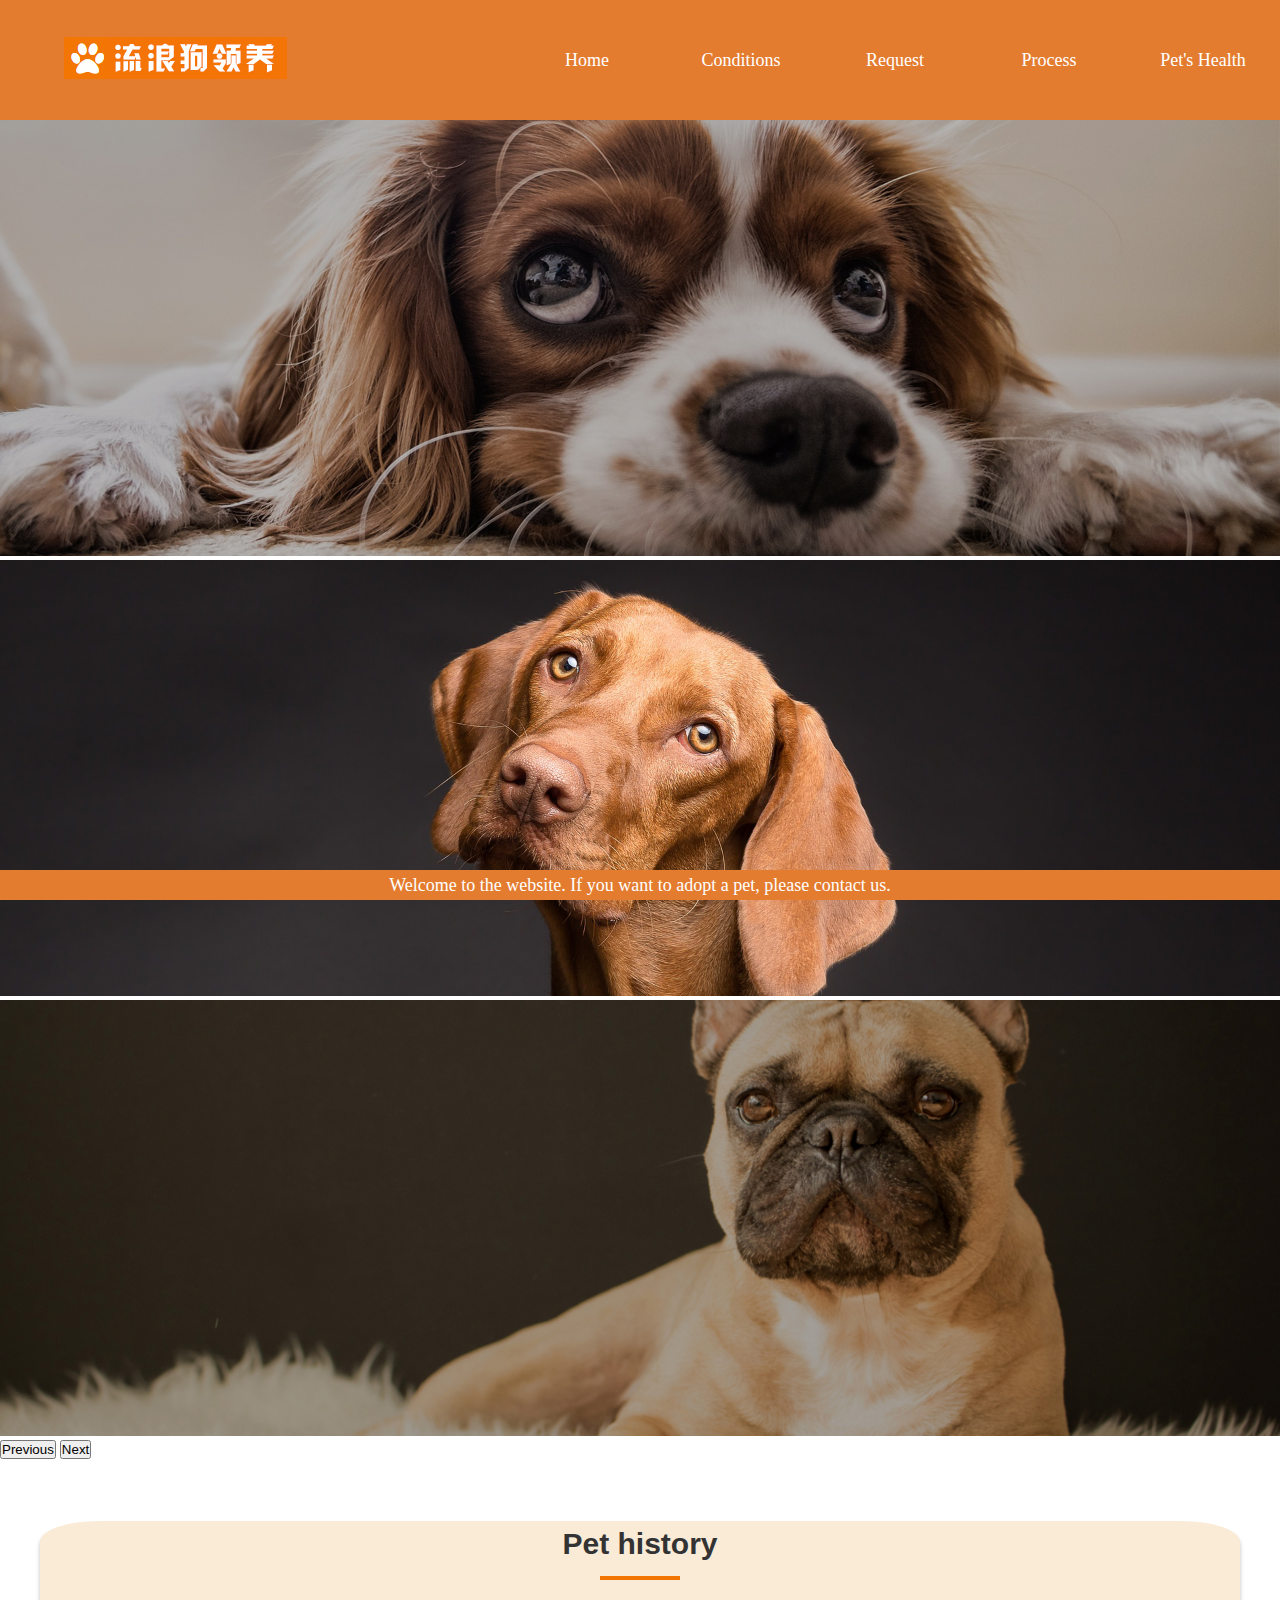
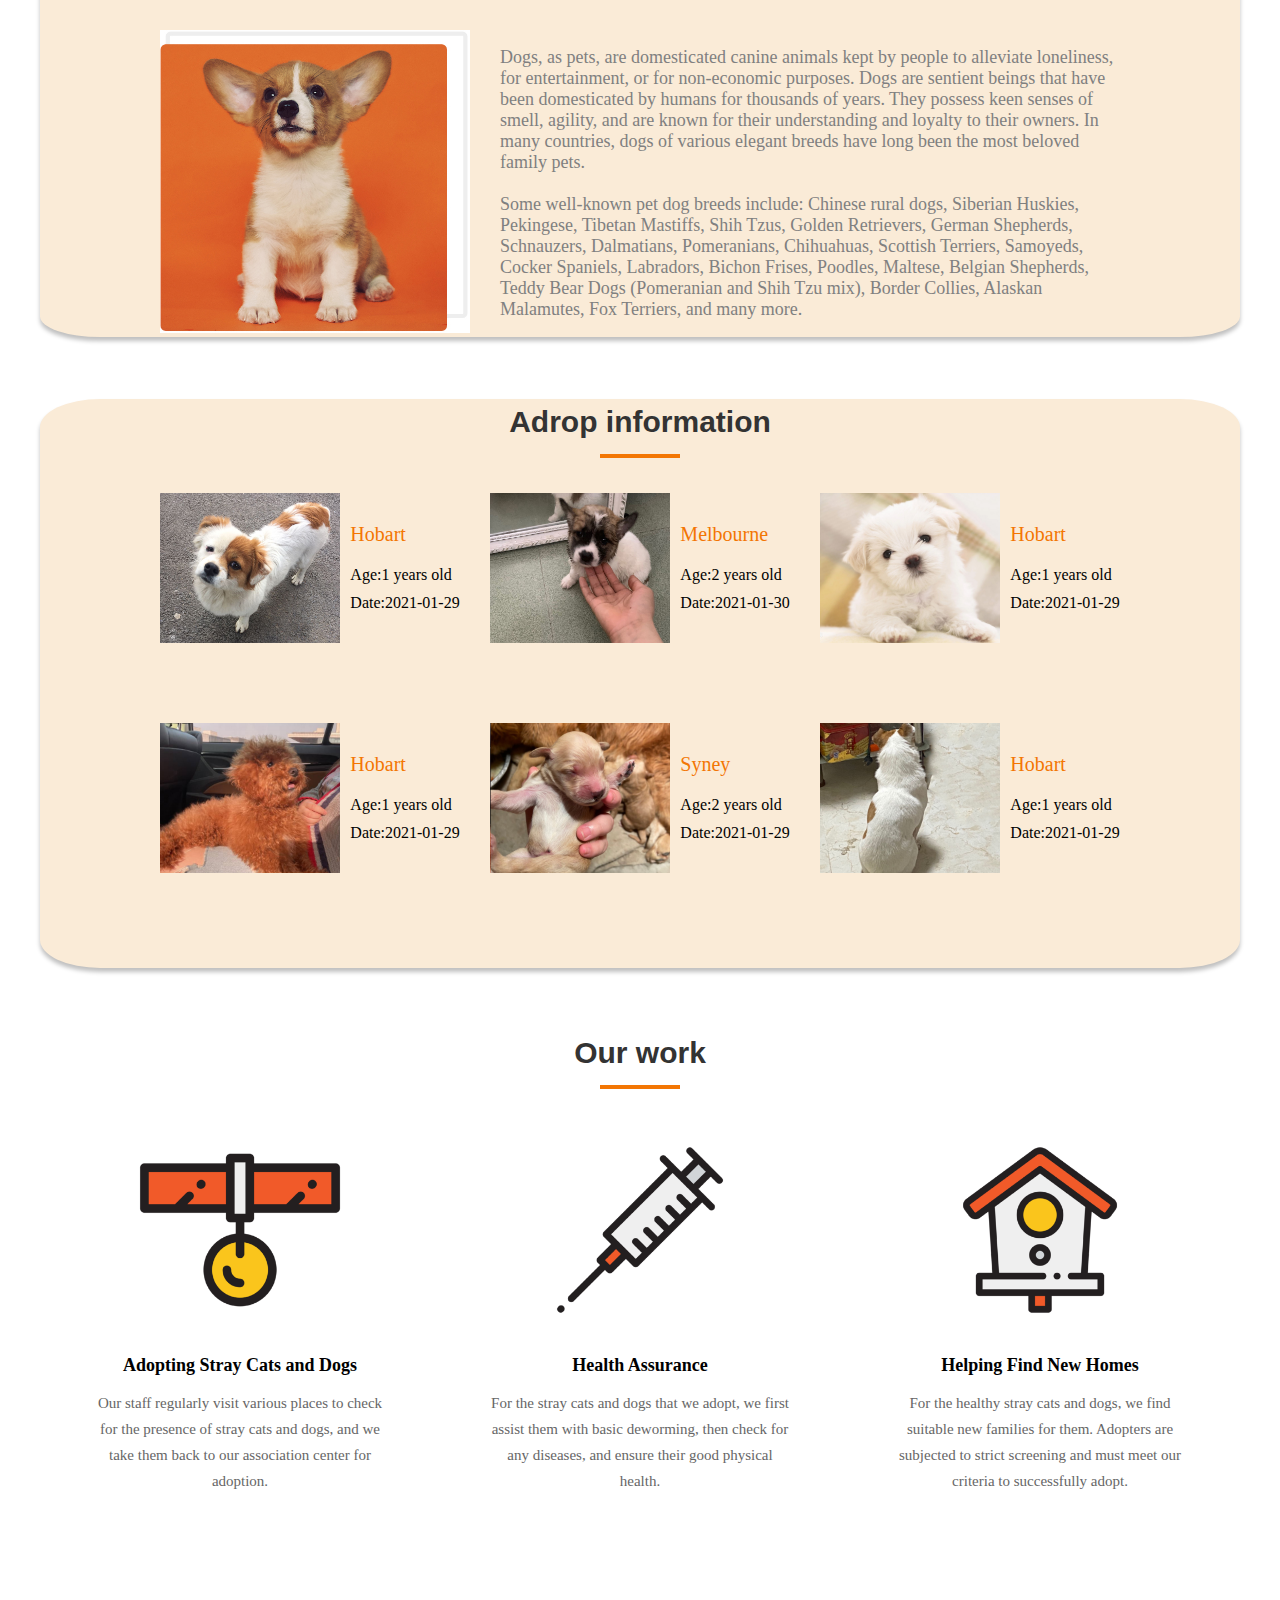
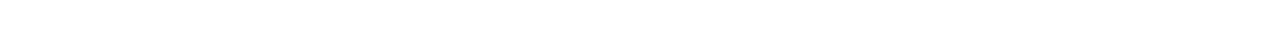
<file: html/index.html>
<!DOCTYPE html>
<html lang="en">
  <head>
    <meta charset="UTF-8" />
    <meta name="viewport" content="width=device-width, initial-scale=1.0" />
    <meta
      name="description"
      content="Pet adrop is a platform for pet lovers to find and adopt pets from around the world."
    />
    <meta name="Keywords" content="Pet adrop" />
    <link
      href="https://cdn.jsdelivr.net/npm/bootstrap@5.3.2/dist/css/bootstrap.min.css"
      rel="stylesheet"
      integrity="sha384-T3c6CoIi6uLrA9TneNEoa7RxnatzjcDSCmG1MXxSR1GAsXEV/Dwwykc2MPK8M2HN"
      crossorigin="anonymous"
    />
    <link
      rel="shortcut icon"
      href="../images/Logo_icon.svg"
      type="image/x-icon"
    />
    <title>Pet adrop in Hobart</title>
    <!-- import css -->
    <link rel="stylesheet" href="../css/base.css" />
    <link rel="stylesheet" href="../css/common.css" />
    <link rel="stylesheet" href="../css/index.css" />
  </head>
  <body>
    <!-- navigation -->
    <div class="nav">
      <div class="logo">
        <a href=""><img src="../images/logo.jpg" alt="" /></a>
      </div>
      <div class="nav-bar">
        <ul>
          <li><a href="../html/index.html">Home</a></li>
          <li><a href="../html/adop-condition.html">Conditions</a></li>
          <li><a href="../html/request.html">Request</a></li>
          <li><a href="../html/process.html">Process</a></li>
          <li><a href="../html/healthy.html">Pet's Health</a></li>
        </ul>
      </div>
    </div>

    <!-- carousel -->
    <div class="carousel">
      <div id="carouselExample" class="carousel slide">
        <div class="carousel-inner">
          <div class="carousel-item active">
            <img src="../images/banner1.jpg" class="d-block w-100" alt="..." />
          </div>
          <div class="carousel-item">
            <img src="../images/banner.png" class="d-block w-100" alt="..." />
          </div>
          <div class="carousel-item">
            <img src="../images/banner.jpg" class="d-block w-100" alt="..." />
          </div>
        </div>
        <button
          class="carousel-control-prev"
          type="button"
          data-bs-target="#carouselExample"
          data-bs-slide="prev"
        >
          <span class="carousel-control-prev-icon" aria-hidden="true"></span>
          <span class="visually-hidden">Previous</span>
        </button>
        <button
          class="carousel-control-next"
          type="button"
          data-bs-target="#carouselExample"
          data-bs-slide="next"
        >
          <span class="carousel-control-next-icon" aria-hidden="true"></span>
          <span class="visually-hidden">Next</span>
        </button>
      </div>
    </div>

    <div class="content">
      <h2 class="sub-title">Pet history</h2>
      <span class="underline"></span>
      <div class="pet-info">
        <div class="left"><img src="../images/pic_03.jpg" alt="" /></div>
        <div class="right">
          <p class="written">
            Dogs, as pets, are domesticated canine animals kept by people to
            alleviate loneliness, for entertainment, or for non-economic
            purposes. Dogs are sentient beings that have been domesticated by
            humans for thousands of years. They possess keen senses of smell,
            agility, and are known for their understanding and loyalty to their
            owners. In many countries, dogs of various elegant breeds have long
            been the most beloved family pets.
            <br />
            <br />
            Some well-known pet dog breeds include: Chinese rural dogs, Siberian
            Huskies, Pekingese, Tibetan Mastiffs, Shih Tzus, Golden Retrievers,
            German Shepherds, Schnauzers, Dalmatians, Pomeranians, Chihuahuas,
            Scottish Terriers, Samoyeds, Cocker Spaniels, Labradors, Bichon
            Frises, Poodles, Maltese, Belgian Shepherds, Teddy Bear Dogs
            (Pomeranian and Shih Tzu mix), Border Collies, Alaskan Malamutes,
            Fox Terriers, and many more.
          </p>
        </div>
      </div>
    </div>

    <div class="adrop-box">
      <h3 class="sub-title">Adrop information</h3>
      <span class="underline"></span>
      <div class="adrop-info">
        <ul class="adrop-list">
          <li>
            <a href="" class="left"><img src="../images/1.jpg" alt="" /></a>
            <div class="right">
              <h3>Hobart</h3>
              <p>Age:1 years old</p>
              <p>Date:2021-01-29</p>
            </div>
          </li>
          <li>
            <a href="" class="left"><img src="../images/2.jpg" alt="" /></a>
            <div class="right">
              <h3>Melbourne</h3>
              <p>Age:2 years old</p>
              <p>Date:2021-01-30</p>
            </div>
          </li>
          <li>
            <a href="" class="left"><img src="../images/3.jpg" alt="" /></a>
            <div class="right">
              <h3>Hobart</h3>
              <p>Age:1 years old</p>
              <p>Date:2021-01-29</p>
            </div>
          </li>
          <li>
            <a href="" class="left"><img src="../images/4.jpg" alt="" /></a>
            <div class="right">
              <h3>Hobart</h3>
              <p>Age:1 years old</p>
              <p>Date:2021-01-29</p>
            </div>
          </li>
          <li>
            <a href="" class="left"><img src="../images/5.jpg" alt="" /></a>
            <div class="right">
              <h3>Syney</h3>
              <p>Age:2 years old</p>
              <p>Date:2021-01-29</p>
            </div>
          </li>
          <li>
            <a href="" class="left"><img src="../images/6.jpg" alt="" /></a>
            <div class="right">
              <h3>Hobart</h3>
              <p>Age:1 years old</p>
              <p>Date:2021-01-29</p>
            </div>
          </li>
        </ul>
      </div>
    </div>

    <!-- style="background-color: white; box-shadow: none;" -->
    <div class="content" style="background-color: white; box-shadow: none">
      <h3 class="sub-title">Our work</h3>
      <span class="underline"></span>
      <ul class="duty">
        <li>
          <span><img src="../images/g.png" alt="" /></span>
          <h5>Adopting Stray Cats and Dogs</h5>
          <p>
            Our staff regularly visit various places to check for the presence
            of stray cats and dogs, and we take them back to our association
            center for adoption.
          </p>
        </li>
        <li>
          <span><img src="../images/g1.png" alt="" /></span>
          <h5>Health Assurance</h5>
          <p>
            For the stray cats and dogs that we adopt, we first assist them with
            basic deworming, then check for any diseases, and ensure their good
            physical health.
          </p>
        </li>
        <li>
          <span><img src="../images/g2.png" alt="" /></span>
          <h5>Helping Find New Homes</h5>
          <p>
            For the healthy stray cats and dogs, we find suitable new families
            for them. Adopters are subjected to strict screening and must meet
            our criteria to successfully adopt.
          </p>
        </li>
      </ul>
    </div>

    <!-- contact us -->
    <div class="contact">
      <p class="written">
        Welcome to the website. If you want to adopt a pet, please contact us.
      </p>
    </div>

    <script
      src="https://cdn.jsdelivr.net/npm/bootstrap@5.3.2/dist/js/bootstrap.bundle.min.js"
      integrity="sha384-C6RzsynM9kWDrMNeT87bh95OGNyZPhcTNXj1NW7RuBCsyN/o0jlpcV8Qyq46cDfL"
      crossorigin="anonymous"
    ></script>
  </body>
</html>
</file>
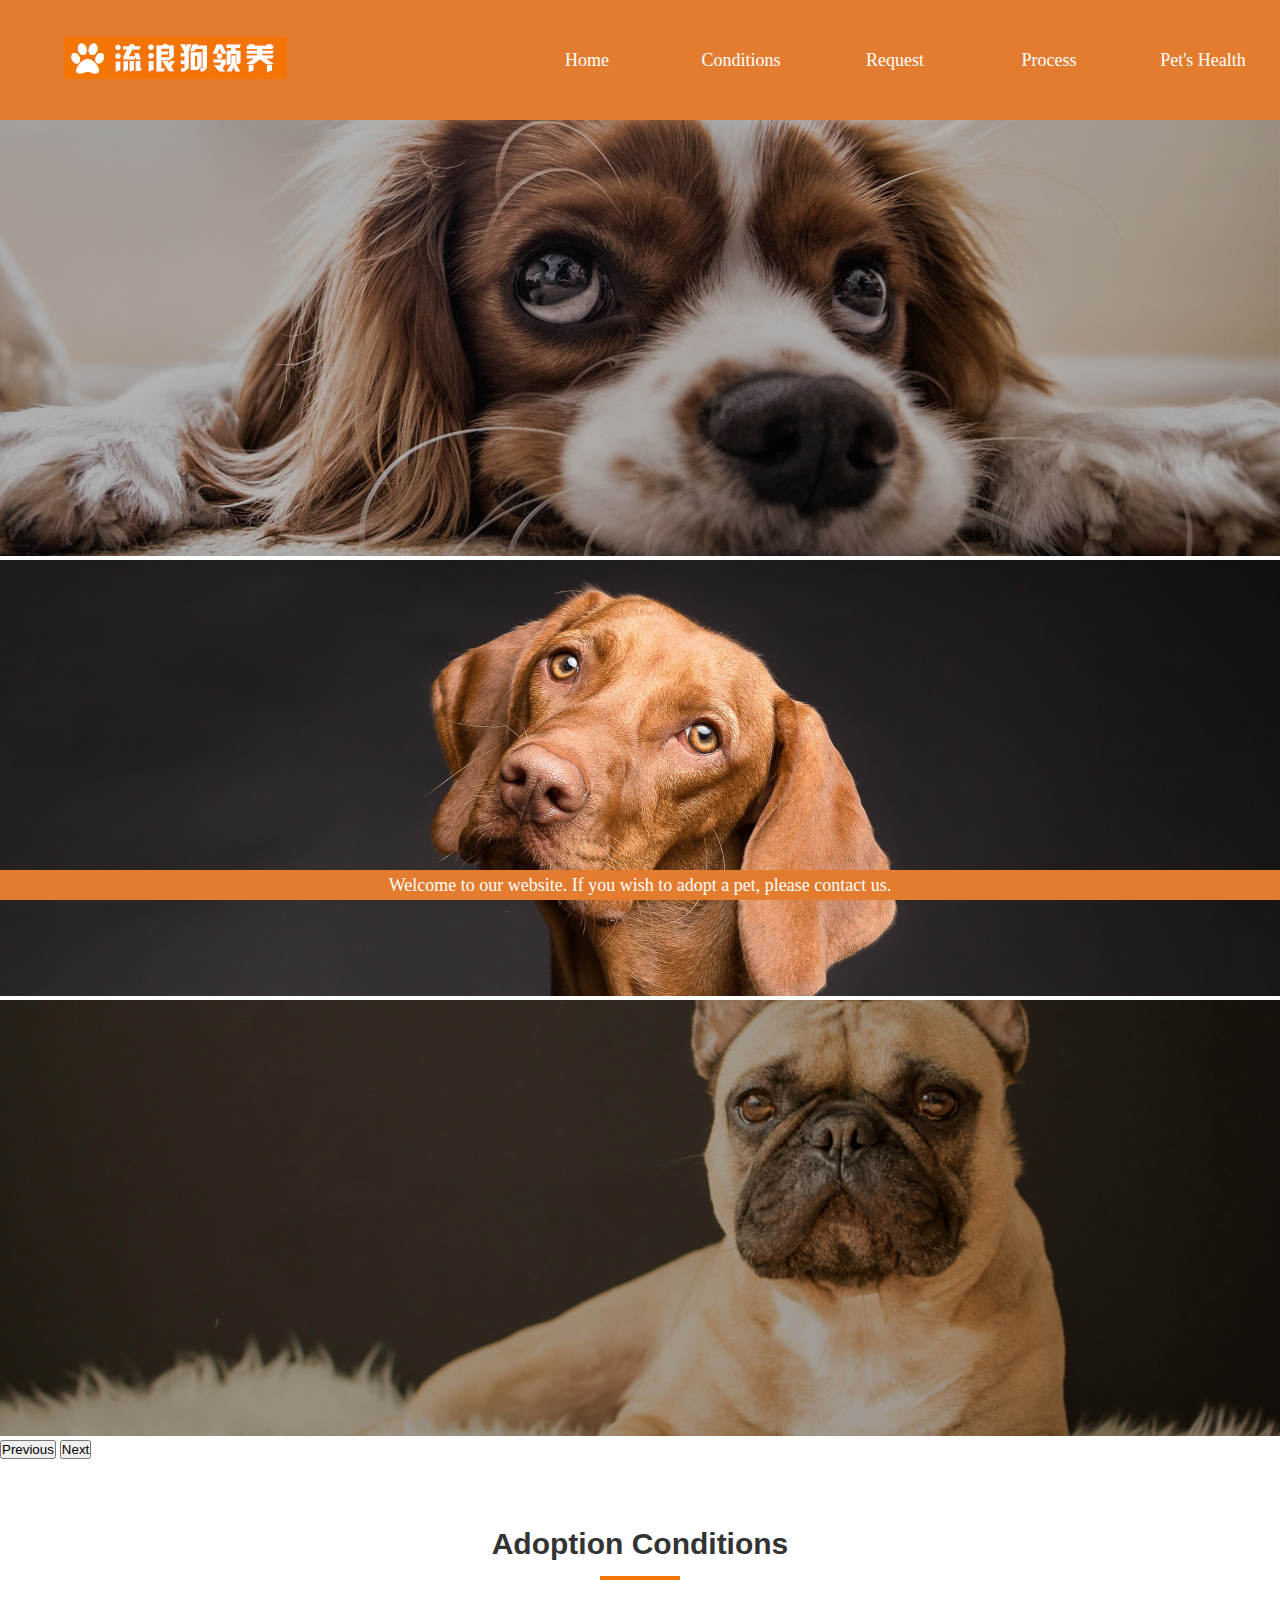
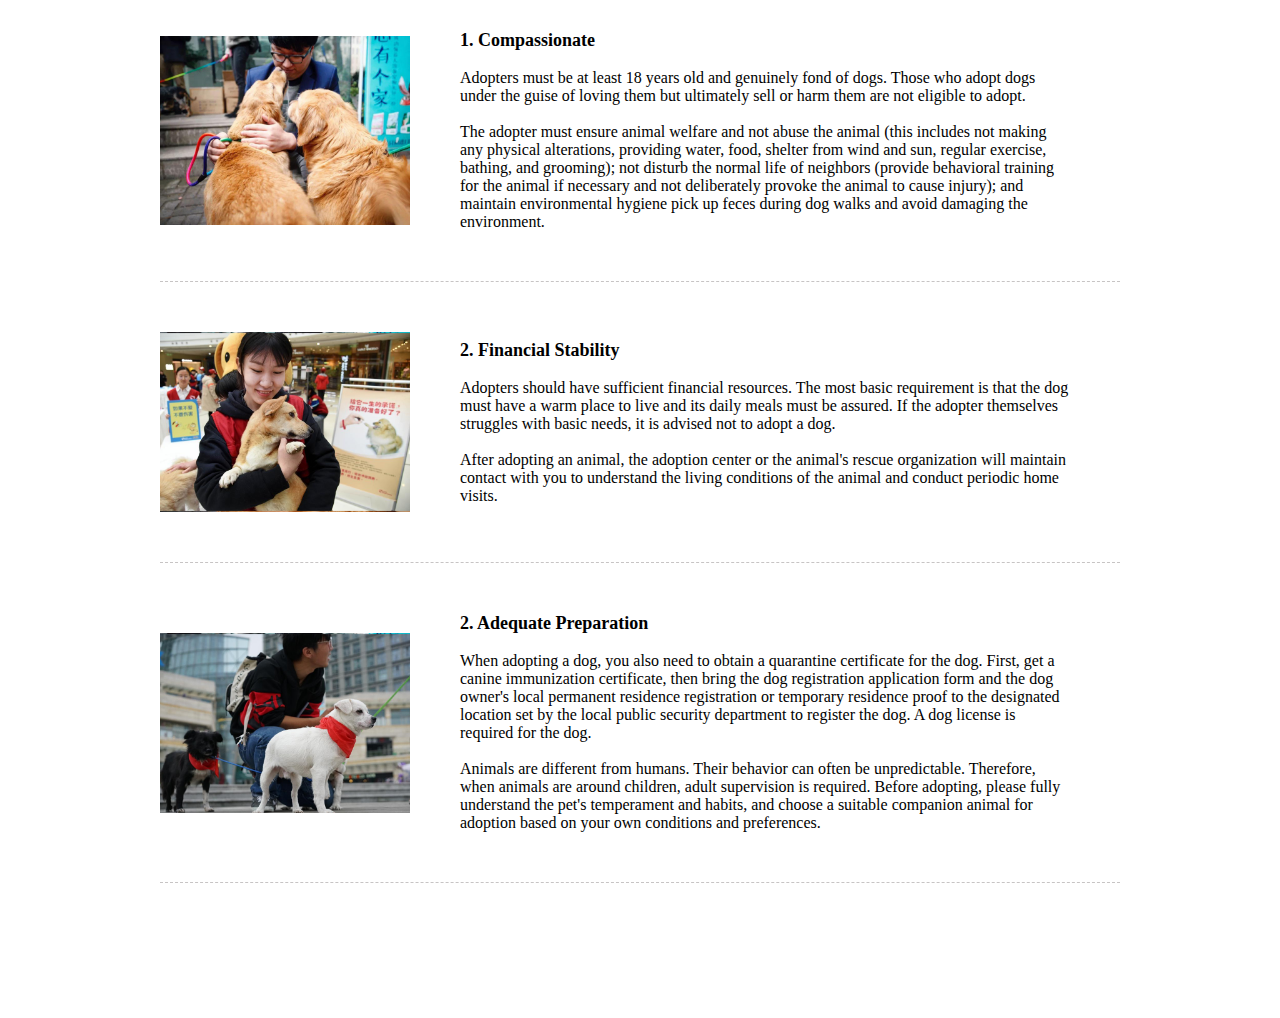
<file: html/adop-condition.html>
<!DOCTYPE html>
<html lang="en">

<head>
  <meta charset="UTF-8" />
  <meta name="viewport" content="width=device-width, initial-scale=1.0" />
  <meta name="description"
    content="Pet adrop is a platform for pet lovers to find and adopt pets from around the world." />
  <meta name="Keywords" content="Pet adrop" />
  <link href="https://cdn.jsdelivr.net/npm/bootstrap@5.3.2/dist/css/bootstrap.min.css" rel="stylesheet"
    integrity="sha384-T3c6CoIi6uLrA9TneNEoa7RxnatzjcDSCmG1MXxSR1GAsXEV/Dwwykc2MPK8M2HN" crossorigin="anonymous" />
  <link rel="shortcut icon" href="../images/Logo_icon.svg" type="image/x-icon" />
  <title>Pet adrop in Hobart</title>
  <!-- import css -->
  <link rel="stylesheet" href="../css/base.css" />
  <link rel="stylesheet" href="../css/common.css" />
  <link rel="stylesheet" href="../css/condition.css" />
</head>

<body>
  <!-- navigation -->
  <div class="nav">
    <div class="logo">
      <a href=""><img src="../images/logo.jpg" alt="" /></a>
    </div>
    <div class="nav-bar">
      <ul>
        <li><a href="../html/index.html">Home</a></li>
        <li><a href="../html/adop-condition.html">Conditions</a></li>
        <li><a href="../html/request.html">Request</a></li>
        <li><a href="../html/process.html">Process</a></li>
        <li><a href="../html/healthy.html">Pet's Health</a></li>
      </ul>
    </div>
  </div>

  <!-- carousel -->
  <div class="carousel">
    <div id="carouselExample" class="carousel slide">
      <div class="carousel-inner">
        <div class="carousel-item active">
          <img src="../images/banner1.jpg" class="d-block w-100" alt="..." />
        </div>
        <div class="carousel-item">
          <img src="../images/banner.png" class="d-block w-100" alt="..." />
        </div>
        <div class="carousel-item">
          <img src="../images/banner.jpg" class="d-block w-100" alt="..." />
        </div>
      </div>
      <button class="carousel-control-prev" type="button" data-bs-target="#carouselExample" data-bs-slide="prev">
        <span class="carousel-control-prev-icon" aria-hidden="true"></span>
        <span class="visually-hidden">Previous</span>
      </button>
      <button class="carousel-control-next" type="button" data-bs-target="#carouselExample" data-bs-slide="next">
        <span class="carousel-control-next-icon" aria-hidden="true"></span>
        <span class="visually-hidden">Next</span>
      </button>
    </div>
  </div>

  <!-- style="background-color: white; box-shadow: none;" -->

  <div class="content" style="background-color: white; box-shadow: none">
    <h2 class="sub-title">Adoption Conditions</h2>
    <span class="underline"></span>
    <div class="content-box">
      <img src="../images/7.jpg" alt="" width="250px" />
      <p>
        <strong>1. Compassionate</strong>
        <br /><br />
        Adopters must be at least 18 years old and genuinely fond of dogs.
        Those who adopt dogs under the guise of loving them but ultimately
        sell or harm them are not eligible to adopt.
        <br /><br />
        The adopter must ensure animal welfare and not abuse the animal (this
        includes not making any physical alterations, providing water, food,
        shelter from wind and sun, regular exercise, bathing, and grooming);
        not disturb the normal life of neighbors (provide behavioral training
        for the animal if necessary and not deliberately provoke the animal to
        cause injury); and maintain environmental hygiene pick up feces during
        dog walks and avoid damaging the environment.
      </p>
    </div>
    <div class="content-box">
      <img src="../images/8.jpg" alt="" width="250px" />
      <p>
        <strong>2. Financial Stability</strong>
        <br /><br />
        Adopters should have sufficient financial resources. The most basic requirement is that the dog must have a warm
        place to live and its daily meals must be assured. If the adopter themselves struggles with basic needs, it is
        advised not to adopt a dog.
        <br /><br />
        After adopting an animal, the adoption center or the animal's rescue organization will maintain contact with you
        to understand the living conditions of the animal and conduct periodic home visits.
      </p>
    </div>
    <div class="content-box">
      <img src="../images/9.jpg" alt="" width="250px" />
      <p>
        <strong>2. Adequate Preparation</strong>
        <br /><br />
        When adopting a dog, you also need to obtain a quarantine certificate for the dog. First, get a canine
        immunization certificate, then bring the dog registration application form and the dog owner's local permanent
        residence registration or temporary residence proof to the designated location set by the local public security
        department to register the dog. A dog license is required for the dog.
        <br /><br />
        Animals are different from humans. Their behavior can often be unpredictable. Therefore, when animals are around
        children, adult supervision is required. Before adopting, please fully understand the pet's temperament and
        habits, and choose a suitable companion animal for adoption based on your own conditions and preferences.
      </p>
    </div>
  </div>
  <!-- contact us -->
  <div class="contact">
    <p class="written">
      Welcome to our website. If you wish to adopt a pet, please contact us.
    </p>
  </div>

  <script src="https://cdn.jsdelivr.net/npm/bootstrap@5.3.2/dist/js/bootstrap.bundle.min.js"
    integrity="sha384-C6RzsynM9kWDrMNeT87bh95OGNyZPhcTNXj1NW7RuBCsyN/o0jlpcV8Qyq46cDfL" crossorigin="anonymous">
  </script>
</body>

</html>
</file>
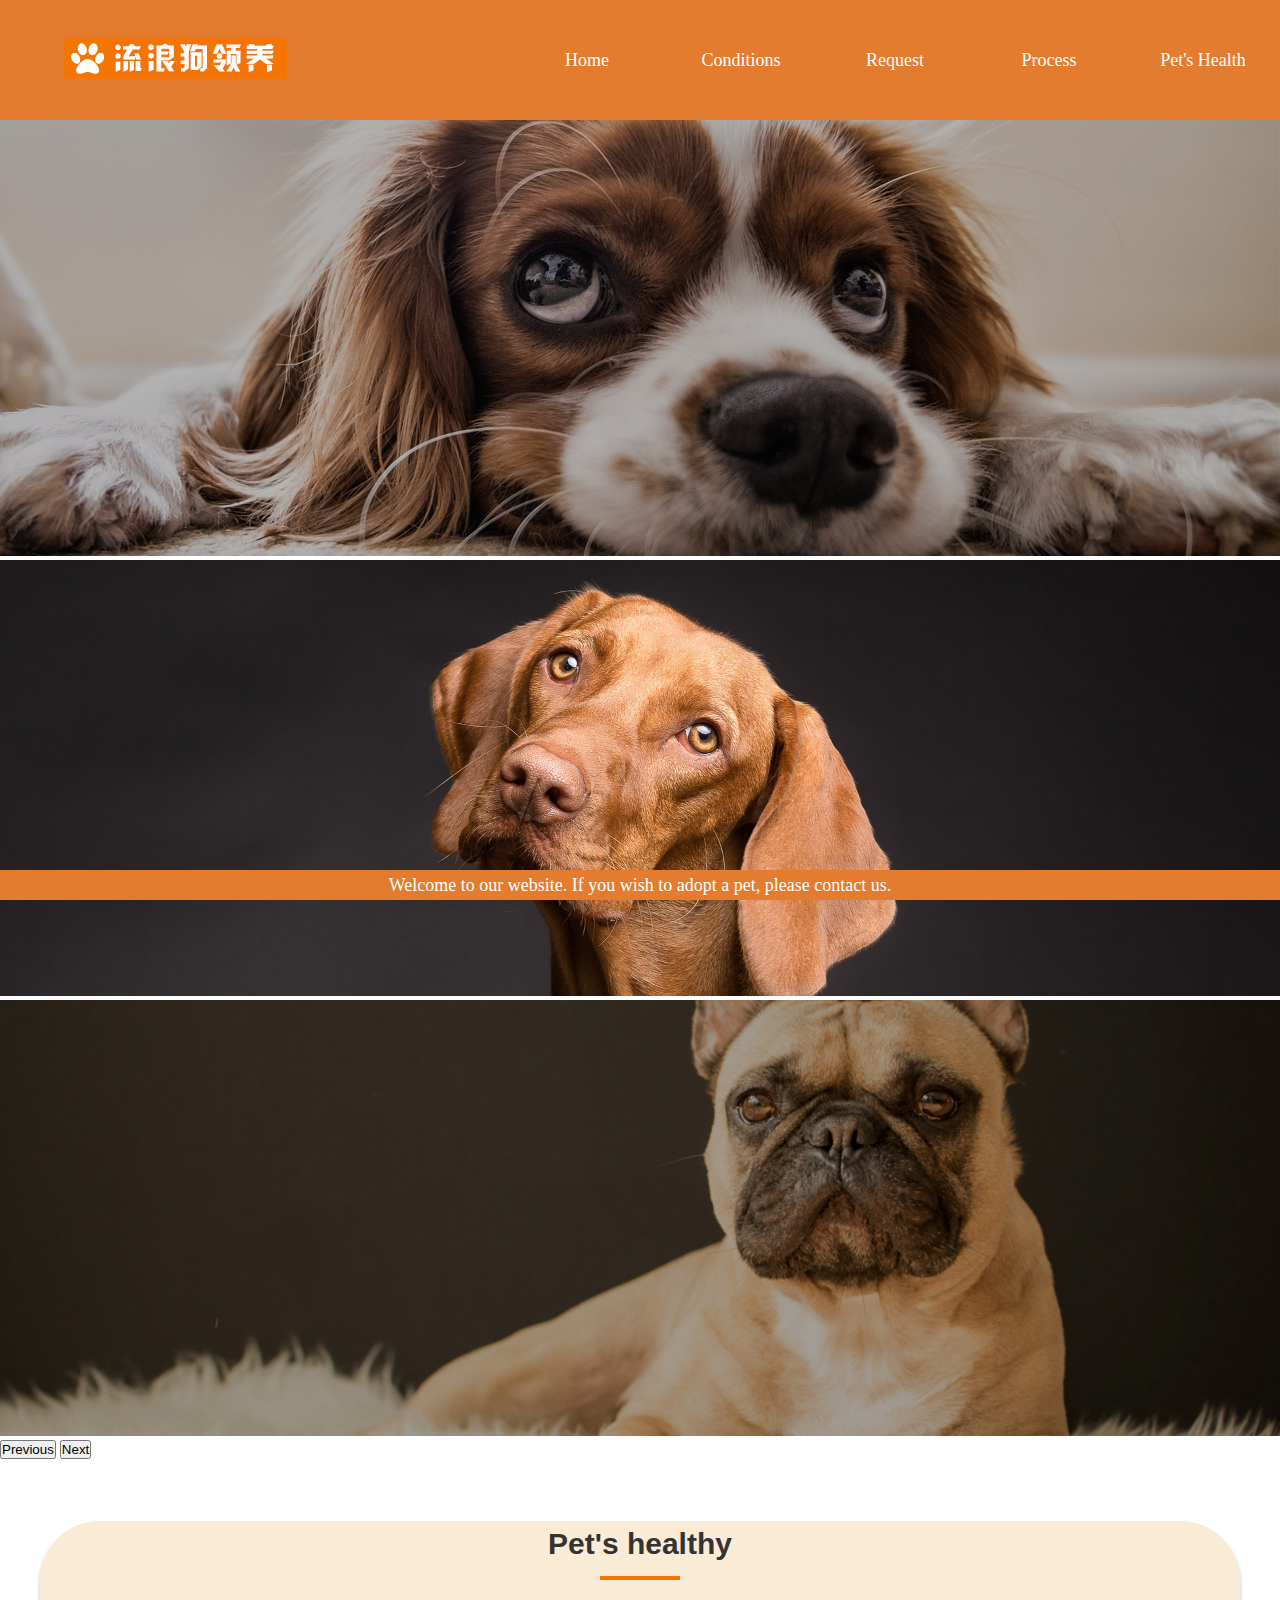
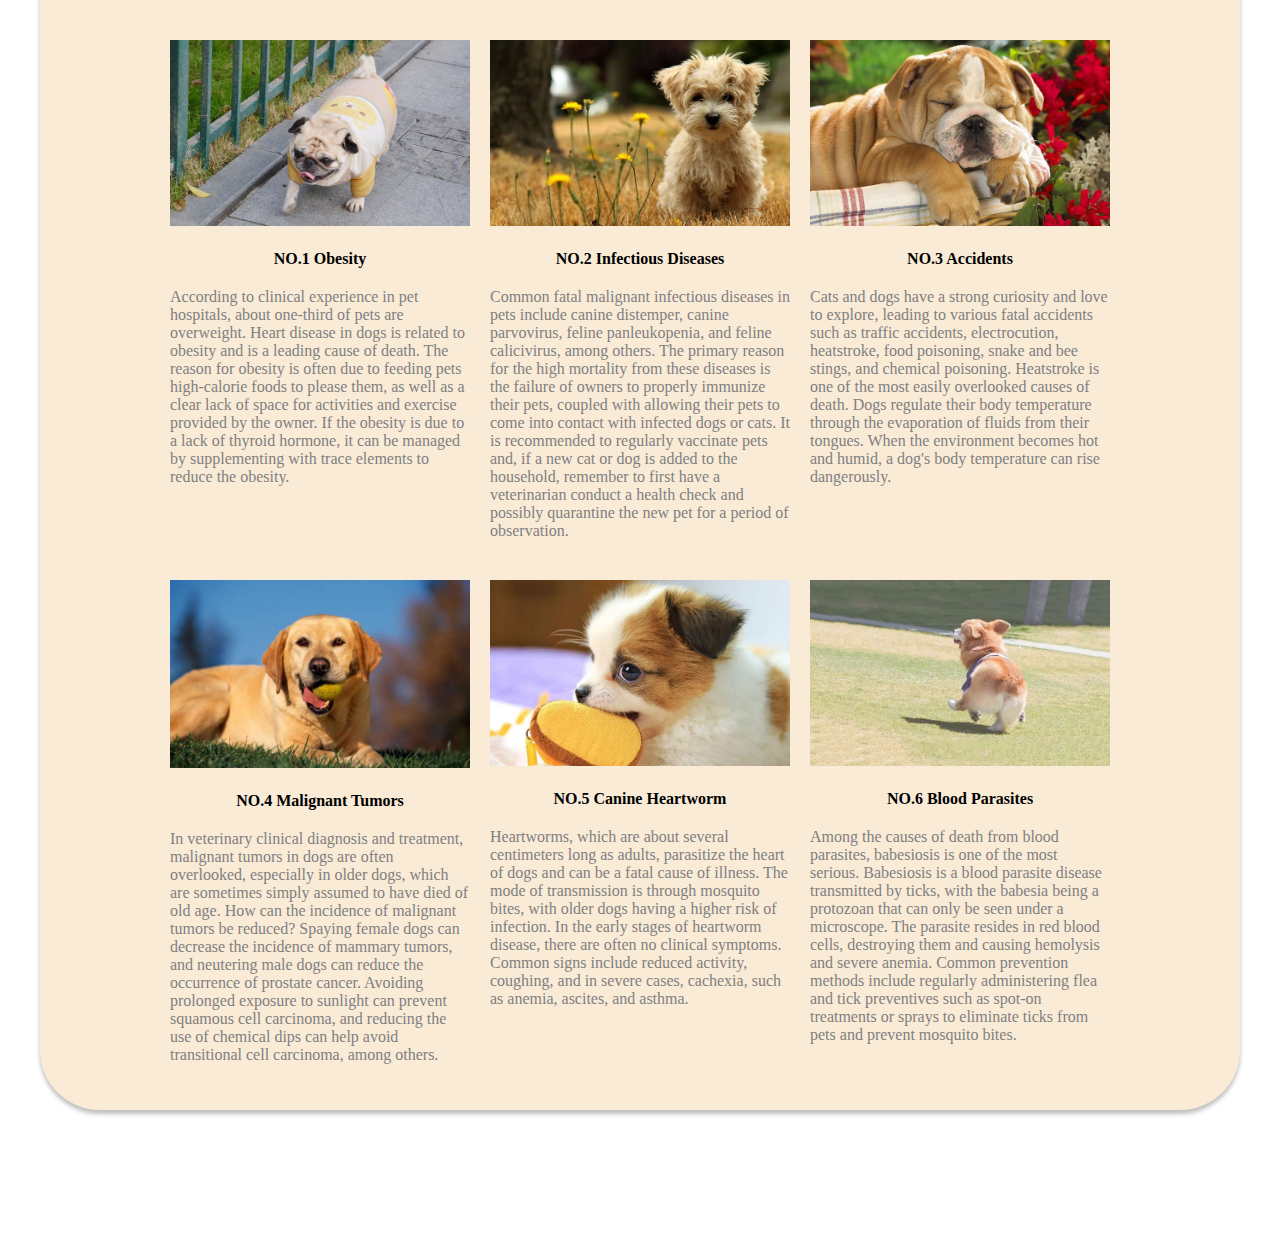
<file: html/healthy.html>
<!DOCTYPE html>
<html lang="en">

<head>
  <meta charset="UTF-8" />
  <meta name="viewport" content="width=device-width, initial-scale=1.0" />
  <meta name="description"
    content="Pet adrop is a platform for pet lovers to find and adopt pets from around the world." />
  <meta name="Keywords" content="Pet adrop" />
  <link href="https://cdn.jsdelivr.net/npm/bootstrap@5.3.2/dist/css/bootstrap.min.css" rel="stylesheet"
    integrity="sha384-T3c6CoIi6uLrA9TneNEoa7RxnatzjcDSCmG1MXxSR1GAsXEV/Dwwykc2MPK8M2HN" crossorigin="anonymous" />
  <link rel="shortcut icon" href="../images/Logo_icon.svg" type="image/x-icon" />
  <title>Pet adrop in Hobart</title>
  <!-- import css -->
  <link rel="stylesheet" href="../css/base.css" />
  <link rel="stylesheet" href="../css/common.css" />
  <link rel="stylesheet" href="../css/healthy.css">
</head>

<body>
  <!-- navigation -->
  <div class="nav">
    <div class="logo">
      <a href=""><img src="../images/logo.jpg" alt="" /></a>
    </div>
    <div class="nav-bar">
      <ul>
        <li><a href="../html/index.html">Home</a></li>
        <li><a href="../html/adop-condition.html">Conditions</a></li>
        <li><a href="../html/request.html">Request</a></li>
        <li><a href="../html/process.html">Process</a></li>
        <li><a href="../html/healthy.html">Pet's Health</a></li>
      </ul>

    </div>
  </div>

  <!-- carousel -->
  <div class="carousel">
    <div id="carouselExample" class="carousel slide">
      <div class="carousel-inner">
        <div class="carousel-item active">
          <img src="../images/banner1.jpg" class="d-block w-100" alt="..." />
        </div>
        <div class="carousel-item">
          <img src="../images/banner.png" class="d-block w-100" alt="..." />
        </div>
        <div class="carousel-item">
          <img src="../images/banner.jpg" class="d-block w-100" alt="..." />
        </div>
      </div>
      <button class="carousel-control-prev" type="button" data-bs-target="#carouselExample" data-bs-slide="prev">
        <span class="carousel-control-prev-icon" aria-hidden="true"></span>
        <span class="visually-hidden">Previous</span>
      </button>
      <button class="carousel-control-next" type="button" data-bs-target="#carouselExample" data-bs-slide="next">
        <span class="carousel-control-next-icon" aria-hidden="true"></span>
        <span class="visually-hidden">Next</span>
      </button>
    </div>
  </div>

  <div class="content">
    <h2 class="sub-title">Pet's healthy</h2>
    <span class="underline"></span>
    <div class="content-box">
      <div>
        <img src="../images/1.jpeg" alt="" width="350px">
        <h4>NO.1 Obesity</h4>
        <p>According to clinical experience in pet hospitals, about one-third of pets are overweight. Heart disease in
          dogs is related to obesity and is a leading cause of death. The reason for obesity is often due to feeding
          pets high-calorie foods to please them, as well as a clear lack of space for activities and exercise provided
          by the owner. If the obesity is due to a lack of thyroid hormone, it can be managed by supplementing with
          trace elements to reduce the obesity.</p>
      </div>
      <div>
        <img src="../images/2.jpeg" alt="" width="350px">
        <h4>NO.2 Infectious Diseases</h4>
        <p>Common fatal malignant infectious diseases in pets include canine distemper, canine parvovirus, feline
          panleukopenia, and feline calicivirus, among others. The primary reason for the high mortality from these
          diseases is the failure of owners to properly immunize their pets, coupled with allowing their pets to come
          into contact with infected dogs or cats. It is recommended to regularly vaccinate pets and, if a new cat or
          dog is added to the household, remember to first have a veterinarian conduct a health check and possibly
          quarantine the new pet for a period of observation.</p>
      </div>
      <div>
        <img src="../images/3.jpeg" alt="" width="350px">
        <h4>NO.3 Accidents</h4>
        <p>Cats and dogs have a strong curiosity and love to explore, leading to various fatal accidents such as traffic
          accidents, electrocution, heatstroke, food poisoning, snake and bee stings, and chemical poisoning. Heatstroke
          is one of the most easily overlooked causes of death. Dogs regulate their body temperature through the
          evaporation of fluids from their tongues. When the environment becomes hot and humid, a dog's body temperature
          can rise dangerously.</p>
      </div>
      <div>
        <img src="../images/4.jpeg" alt="" width="350px">
        <h4>NO.4 Malignant Tumors</h4>
        <p>In veterinary clinical diagnosis and treatment, malignant tumors in dogs are often overlooked, especially in
          older dogs, which are sometimes simply assumed to have died of old age. How can the incidence of malignant
          tumors be reduced? Spaying female dogs can decrease the incidence of mammary tumors, and neutering male dogs
          can reduce the occurrence of prostate cancer. Avoiding prolonged exposure to sunlight can prevent squamous
          cell carcinoma, and reducing the use of chemical dips can help avoid transitional cell carcinoma, among
          others.</p>
      </div>
      <div>
        <img src="../images/5.jpeg" alt="" width="350px">
        <h4>
          NO.5 Canine Heartworm</h4>
        <p>Heartworms, which are about several centimeters long as adults, parasitize the heart of dogs and can be a
          fatal cause of illness. The mode of transmission is through mosquito bites, with older dogs having a higher
          risk of infection. In the early stages of heartworm disease, there are often no clinical symptoms. Common
          signs include reduced activity, coughing, and in severe cases, cachexia, such as anemia, ascites, and asthma.
        </p>
      </div>
      <div>
        <img src="../images/6.jpeg" alt="" width="350px">
        <h4>NO.6 Blood Parasites</h4>
        <p>Among the causes of death from blood parasites, babesiosis is one of the most serious. Babesiosis is a blood
          parasite disease transmitted by ticks, with the babesia being a protozoan that can only be seen under a
          microscope. The parasite resides in red blood cells, destroying them and causing hemolysis and severe anemia.
          Common prevention methods include regularly administering flea and tick preventives such as spot-on treatments
          or sprays to eliminate ticks from pets and prevent mosquito bites.</p>
      </div>
    </div>
  </div>

  </div>
  <!-- contact us -->
  <div class="contact">
    <p class="written">Welcome to our website. If you wish to adopt a pet, please contact us.</p>
  </div>

  <script src="https://cdn.jsdelivr.net/npm/bootstrap@5.3.2/dist/js/bootstrap.bundle.min.js"
    integrity="sha384-C6RzsynM9kWDrMNeT87bh95OGNyZPhcTNXj1NW7RuBCsyN/o0jlpcV8Qyq46cDfL" crossorigin="anonymous">
  </script>
</body>

</html>
</file>
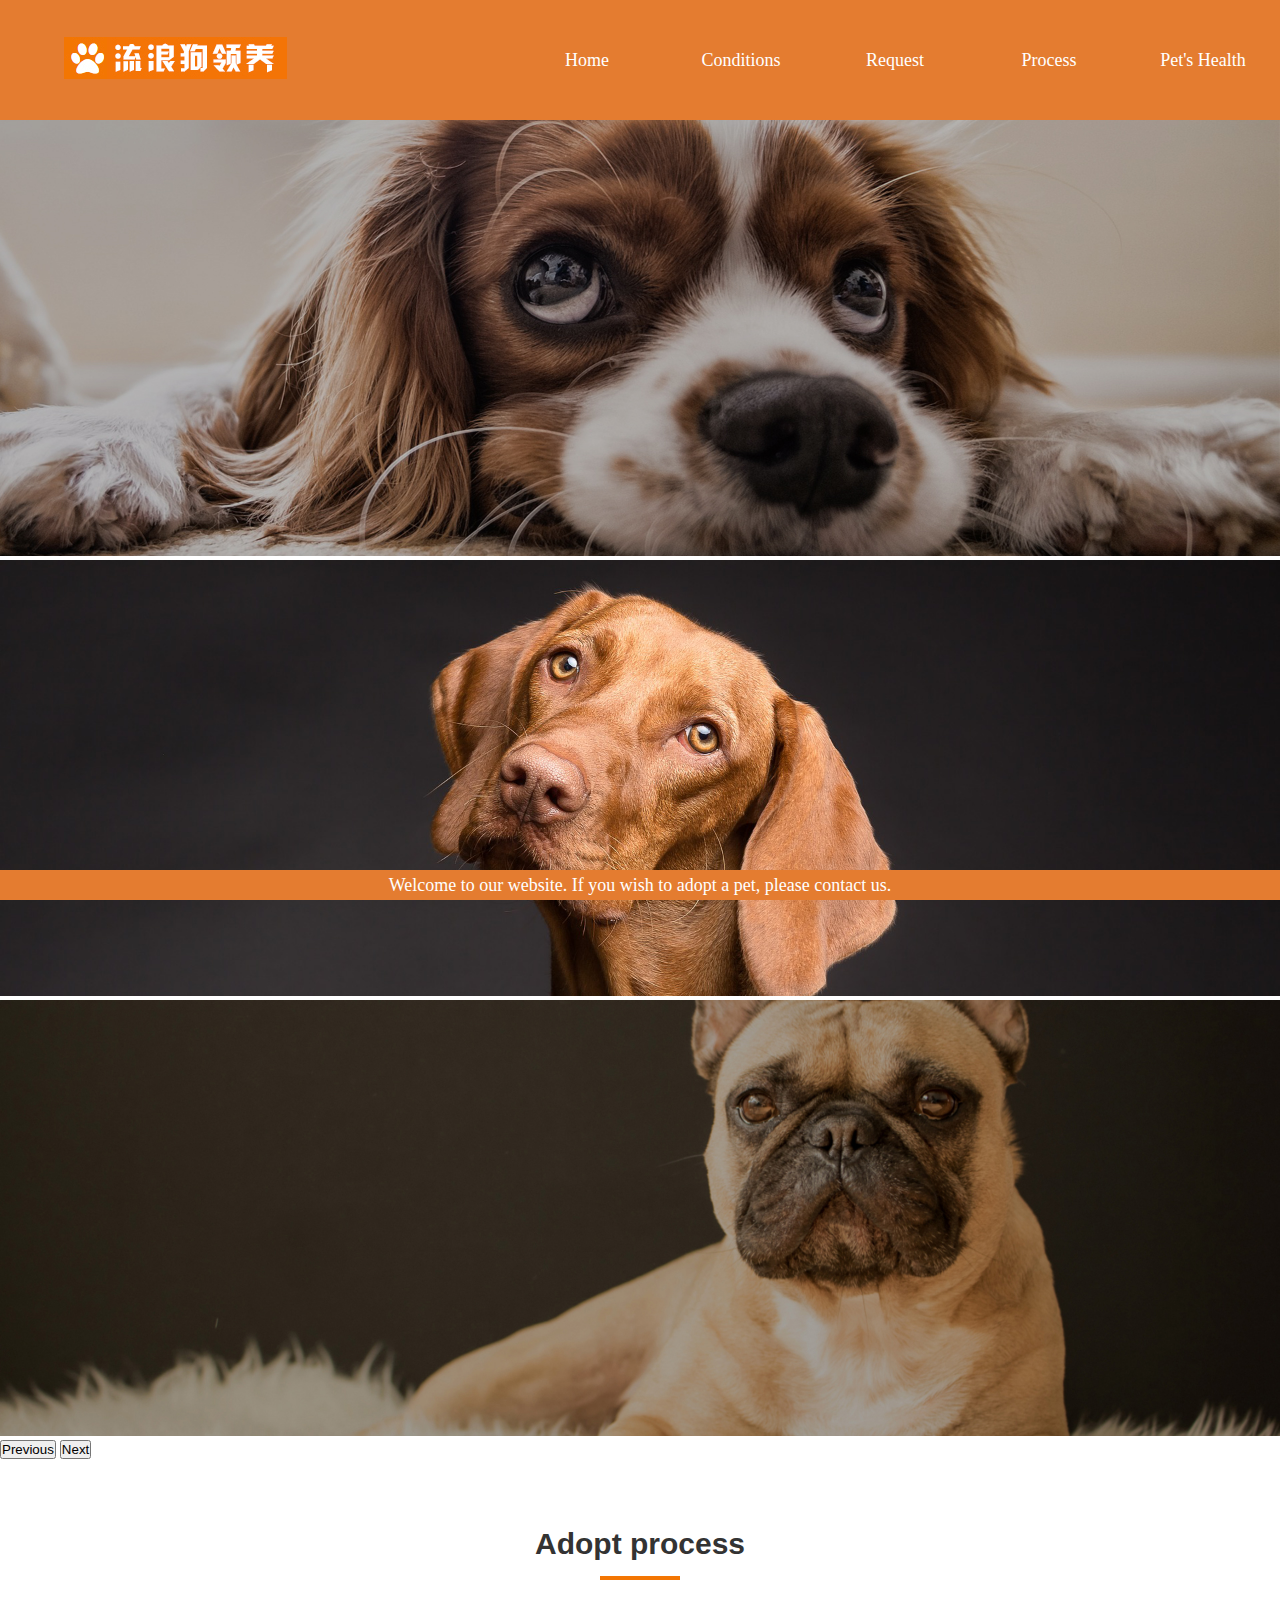
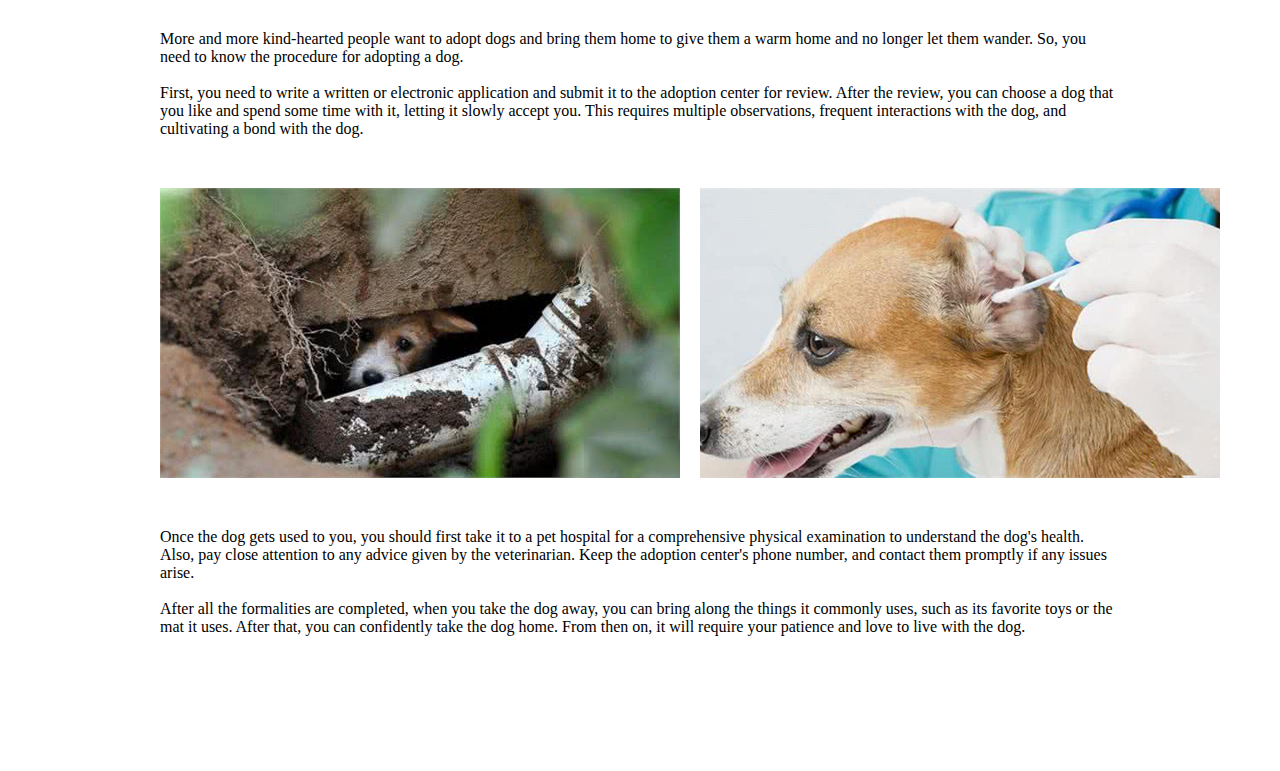
<file: html/process.html>
<!DOCTYPE html>
<html lang="en">

<head>
    <meta charset="UTF-8" />
    <meta name="viewport" content="width=device-width, initial-scale=1.0" />
    <meta name="description"
        content="Pet adrop is a platform for pet lovers to find and adopt pets from around the world." />
    <meta name="Keywords" content="Pet adrop" />
    <link href="https://cdn.jsdelivr.net/npm/bootstrap@5.3.2/dist/css/bootstrap.min.css" rel="stylesheet"
        integrity="sha384-T3c6CoIi6uLrA9TneNEoa7RxnatzjcDSCmG1MXxSR1GAsXEV/Dwwykc2MPK8M2HN" crossorigin="anonymous" />
    <link rel="shortcut icon" href="../images/Logo_icon.svg" type="image/x-icon" />
    <title>Pet adrop in Hobart</title>
    <!-- import css -->
    <link rel="stylesheet" href="../css/base.css" />
    <link rel="stylesheet" href="../css/common.css" />
    <link rel="stylesheet" href="../css/process.css" />
</head>

<body>
    <!-- navigation -->
    <div class="nav">
        <div class="logo">
            <a href=""><img src="../images/logo.jpg" alt="" /></a>
        </div>
        <div class="nav-bar">
            <ul>
                <li><a href="../html/index.html">Home</a></li>
                <li><a href="../html/adop-condition.html">Conditions</a></li>
                <li><a href="../html/request.html">Request</a></li>
                <li><a href="../html/process.html">Process</a></li>
                <li><a href="../html/healthy.html">Pet's Health</a></li>
              </ul>

        </div>
    </div>

    <!-- carousel -->
    <div class="carousel">
        <div id="carouselExample" class="carousel slide">
            <div class="carousel-inner">
                <div class="carousel-item active">
                    <img src="../images/banner1.jpg" class="d-block w-100" alt="..." />
                </div>
                <div class="carousel-item">
                    <img src="../images/banner.png" class="d-block w-100" alt="..." />
                </div>
                <div class="carousel-item">
                    <img src="../images/banner.jpg" class="d-block w-100" alt="..." />
                </div>
            </div>
            <button class="carousel-control-prev" type="button" data-bs-target="#carouselExample" data-bs-slide="prev">
                <span class="carousel-control-prev-icon" aria-hidden="true"></span>
                <span class="visually-hidden">Previous</span>
            </button>
            <button class="carousel-control-next" type="button" data-bs-target="#carouselExample" data-bs-slide="next">
                <span class="carousel-control-next-icon" aria-hidden="true"></span>
                <span class="visually-hidden">Next</span>
            </button>
        </div>
    </div>


    <div class="content" style="background-color: white; box-shadow: none">
        <h2 class="sub-title">Adopt process</h2>
        <span class="underline"></span>

        <div class="content-box">
            <p>

                More and more kind-hearted people want to adopt dogs and bring them home to give them a warm home and no
                longer let them wander. So, you need to know the procedure for adopting a dog.
                <br>
                <br>
                First, you need to write a written or electronic application and submit it to the adoption center for
                review. After the review, you can choose a dog that you like and spend some time with it, letting it
                slowly accept you. This requires multiple observations, frequent interactions with the dog, and
                cultivating a bond with the dog.
            </p>
            <div class="imgs">
                <img src="../images/x.jpg" alt="" style="margin-right: 10px;">
                <img src="../images/x1.jpg" alt="" style="margin-left: 10px;">
            </div>
            <p>
                Once the dog gets used to you, you should first take it to a pet hospital for a comprehensive physical
                examination to understand the dog's health. Also, pay close attention to any advice given by the
                veterinarian. Keep the adoption center's phone number, and contact them promptly if any issues arise.
                <br>
                <br>
                After all the formalities are completed, when you take the dog away, you can bring along the things it
                commonly uses, such as its favorite toys or the mat it uses. After that, you can confidently take the
                dog home. From then on, it will require your patience and love to live with the dog.
            </p>
        </div>
    </div>

    </div>
    <!-- contact us -->
    <div class="contact">
        <p class="written">Welcome to our website. If you wish to adopt a pet, please contact us.</p>
    </div>

    <script src="https://cdn.jsdelivr.net/npm/bootstrap@5.3.2/dist/js/bootstrap.bundle.min.js"
        integrity="sha384-C6RzsynM9kWDrMNeT87bh95OGNyZPhcTNXj1NW7RuBCsyN/o0jlpcV8Qyq46cDfL" crossorigin="anonymous">
    </script>
</body>

</html>
</file>
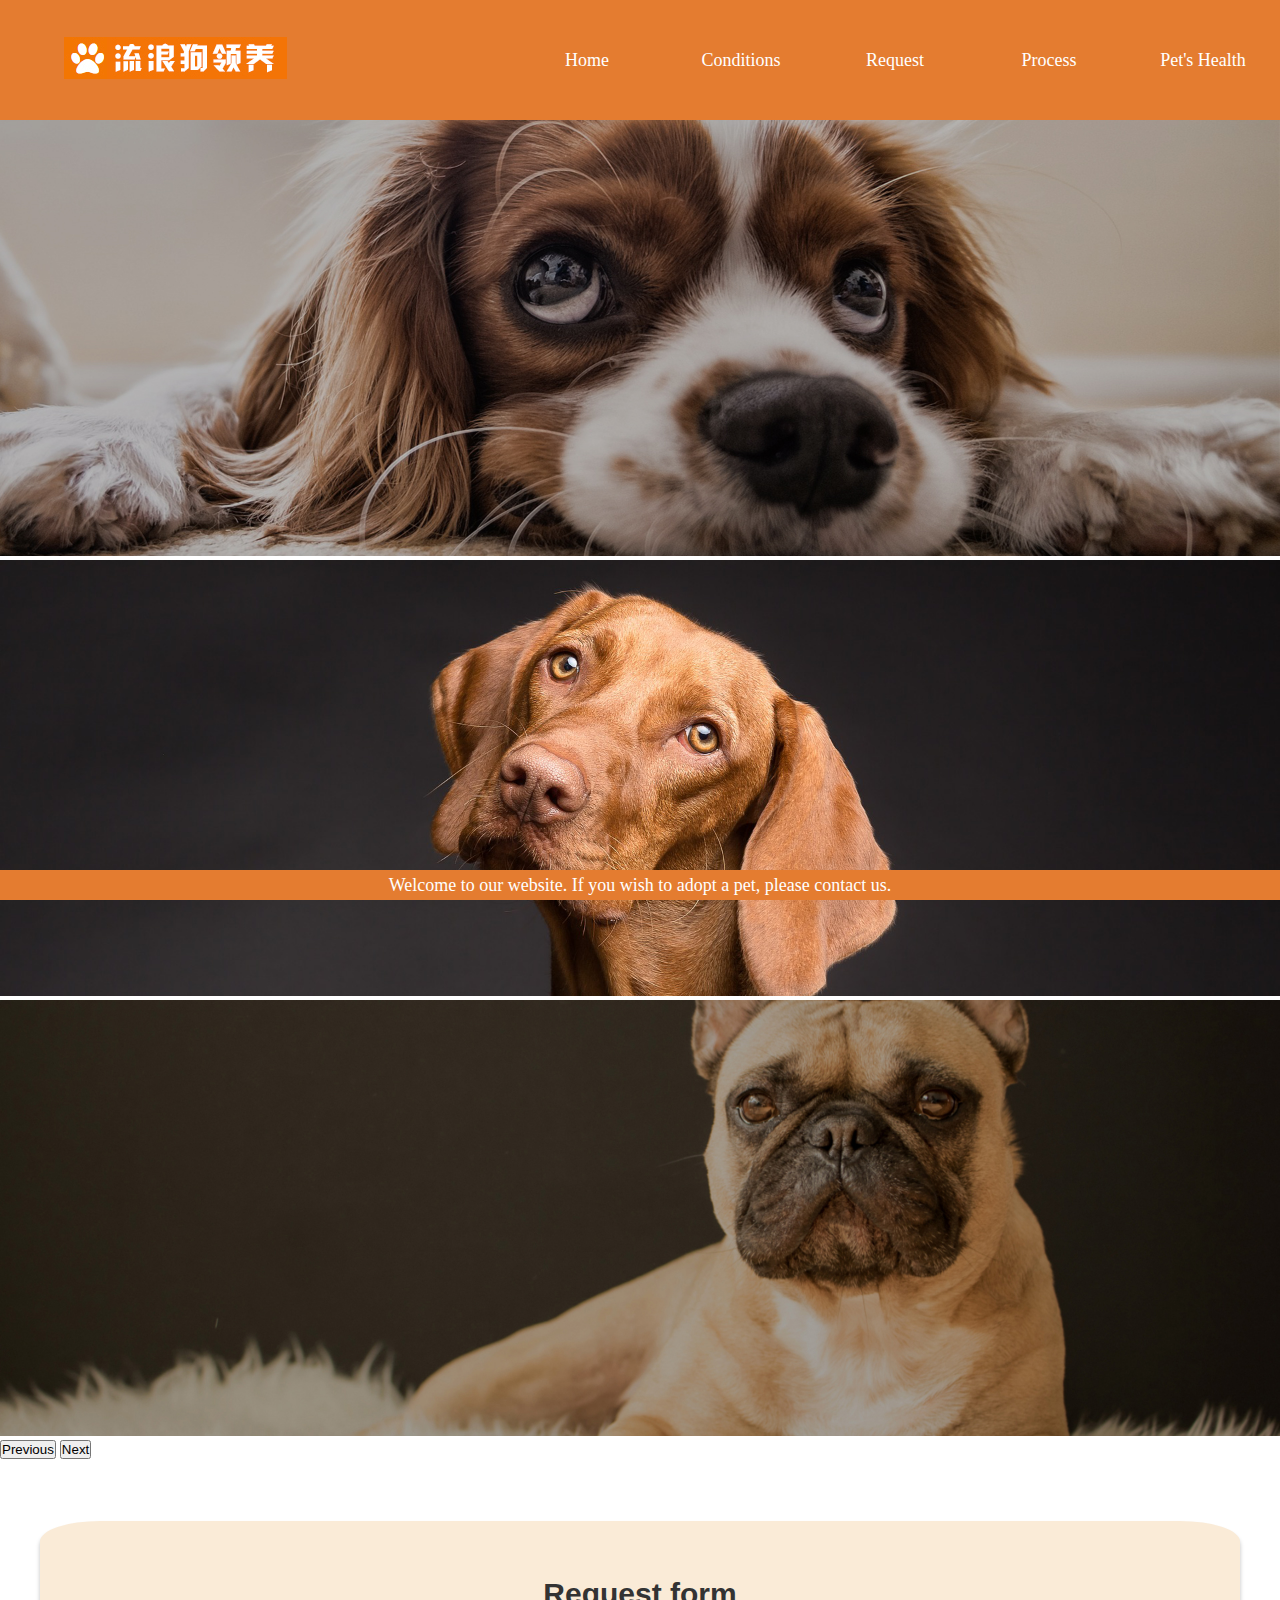
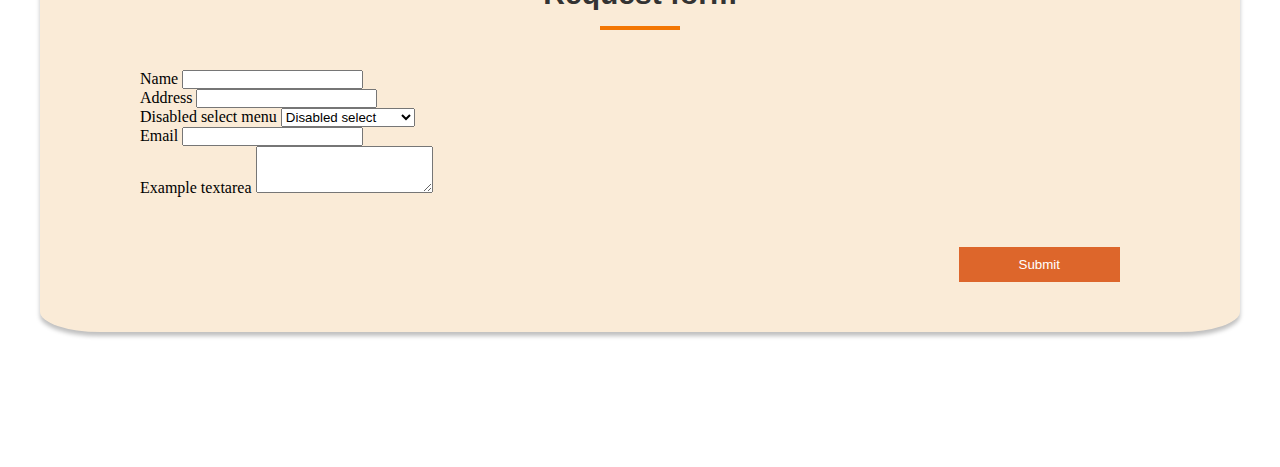
<file: html/request.html>
<!DOCTYPE html>
<html lang="en">

<head>
    <meta charset="UTF-8" />
    <meta name="viewport" content="width=device-width, initial-scale=1.0" />
    <meta name="description"
        content="Pet adrop is a platform for pet lovers to find and adopt pets from around the world." />
    <meta name="Keywords" content="Pet adrop" />
    <link href="https://cdn.jsdelivr.net/npm/bootstrap@5.3.2/dist/css/bootstrap.min.css" rel="stylesheet"
        integrity="sha384-T3c6CoIi6uLrA9TneNEoa7RxnatzjcDSCmG1MXxSR1GAsXEV/Dwwykc2MPK8M2HN" crossorigin="anonymous" />
    <link rel="shortcut icon" href="../images/Logo_icon.svg" type="image/x-icon" />
    <title>Pet adrop in Hobart</title>
    <!-- import css -->
    <link rel="stylesheet" href="../css/base.css" />
    <link rel="stylesheet" href="../css/common.css" />
    <link rel="stylesheet" href="../css/request.css">
</head>

<body>
    <!-- navigation -->
    <div class="nav">
        <div class="logo">
            <a href=""><img src="../images/logo.jpg" alt="" /></a>
        </div>
        <div class="nav-bar">
            <ul>
                <li><a href="../html/index.html">Home</a></li>
                <li><a href="../html/adop-condition.html">Conditions</a></li>
                <li><a href="../html/request.html">Request</a></li>
                <li><a href="../html/process.html">Process</a></li>
                <li><a href="../html/healthy.html">Pet's Health</a></li>
              </ul>

        </div>
    </div>

    <!-- carousel -->
    <div class="carousel">
        <div id="carouselExample" class="carousel slide">
            <div class="carousel-inner">
                <div class="carousel-item active">
                    <img src="../images/banner1.jpg" class="d-block w-100" alt="..." />
                </div>
                <div class="carousel-item">
                    <img src="../images/banner.png" class="d-block w-100" alt="..." />
                </div>
                <div class="carousel-item">
                    <img src="../images/banner.jpg" class="d-block w-100" alt="..." />
                </div>
            </div>
            <button class="carousel-control-prev" type="button" data-bs-target="#carouselExample" data-bs-slide="prev">
                <span class="carousel-control-prev-icon" aria-hidden="true"></span>
                <span class="visually-hidden">Previous</span>
            </button>
            <button class="carousel-control-next" type="button" data-bs-target="#carouselExample" data-bs-slide="next">
                <span class="carousel-control-next-icon" aria-hidden="true"></span>
                <span class="visually-hidden">Next</span>
            </button>
        </div>
    </div>


    <div class="content">
        <h2 class="sub-title">Request form</h2>
        <span class="underline"></span>
        <div class="form">
            <form style="width: 1000px;">
                <div class="mb-3">
                    <label for="" class="form-label">Name</label>
                    <input type="text" class="form-control" id="exampleInputEmail1" aria-describedby="emailHelp"> </div>
                <div class="mb-3">
                    <label for="" class="form-label">Address</label>
                    <input type="text" class="form-control" id="exampleInputPassword1">
                </div>

                <div class="mb-3">
                    <label for="disabledSelect" class="form-label">Disabled select menu</label>
                    <select id="disabledSelect" class="form-select">
                        <option>Disabled select</option>
                        <option value="persian">Persian</option>
                        <option value="maineCoon">Maine Coon</option>
                        <option value="siamese">Siamese</option>
                        <option value="ragdoll">Ragdoll</option>
                        <option value="bengal">Bengal</option>
                        <option value="borderCollie">Border Collie</option>
                        <option value="labradorRetriever">Labrador Retriever</option>
                        <option value="germanShepherd">German Shepherd</option>
                        <option value="poodle">Poodle</option>
                        <option value="beagle">Beagle</option>
                    </select>
                </div>

                <div class="mb-3">
                    <label for="" class="form-label">Email</label>
                    <input type="email" class="form-control" id="exampleInputPassword1">
                </div>

                <div class="mb-3">
                    <label for="Textarea1" class="form-label">Example textarea</label>
                    <textarea class="form-control form-control-lg" id="exampleFormControlTextarea1" rows="3"></textarea>
                </div>

                <button type="submit" class="btn btn-primary submit-btn">Submit</button>
            </form>
        </div>
    </div>
    </div>

    </div>
    <!-- contact us -->
    <div class="contact">
        <p class="written">Welcome to our website. If you wish to adopt a pet, please contact us.</p>
    </div>

    <script src="https://cdn.jsdelivr.net/npm/bootstrap@5.3.2/dist/js/bootstrap.bundle.min.js"
        integrity="sha384-C6RzsynM9kWDrMNeT87bh95OGNyZPhcTNXj1NW7RuBCsyN/o0jlpcV8Qyq46cDfL" crossorigin="anonymous">
    </script>
</body>

</html>
</file>
<file: css/common.css>
/* nav and copy right */

/* title area css style */
.nav {
  position: fixed;
  top: 0;
  left: 0;
  width: 100%;
  display: flex;
  justify-content: space-around;
  align-items: center;
  background-color: #e47c30;
  height: auto;
  z-index: 100;
}

.nav .logo {
  flex: 1;
  padding-left: 5%;
}

.nav .nav-bar {
  flex: 1;
}

.nav .nav-bar ul {
  display: flex;
}

.nav .nav-bar ul li a {
  display: block;
  height: 100%;
  width: 154px;

  text-align: center;

  font-size: 18px;
  line-height: 120px;
  color: #ffffff;
  transition: all 0.3s ease-in-out;
}

.nav .nav-bar ul li a:hover {
  font-size: 20px;
  box-shadow: 0 0 10px rgba(0, 0, 0, 0.3);
  background-color: rgba(0, 0, 0, 0.1);
  transition: all 0.3s ease-in-out;
}

/* carousel */

/* contact */
.contact {
  position: fixed;
  bottom: 0;
  left: 0;
  width: 100%;
  display: flex;
  justify-content: center;
  align-items: center;
  height: 30px;
  background-color: #e47c30;
}



.content {
  margin: 62px auto;
  width: 1200px;
  background-color: antiquewhite;
  box-shadow: 0px 4px 4px rgba(0, 0, 0, 0.25);
  height: auto;
  /* text-align: center; */
  border-radius: 5%;
}

.content-box{
  display: flex;
  margin-top: 50px;
  margin-left: 120px;
  margin-right: 120px;
  justify-content: center;
  align-items: center;
  vertical-align: middle;
}

.underline {
  display: block;
  width: 80px;
  height: 4px;
  background: #f37603;
  margin: 0 auto;
}

.sub-title {
  font-size: 30px;
  font-weight: 700;
  margin-bottom: 15px;
  color: #333;
  margin-bottom: 10px;
  text-align: center;
  width: 100%;
  display: block;
  line-height: 1.5;
  font-family: "Noto Sans KR", sans-serif;
  font-style: normal;
}
</file>
<file: css/index.css>
.sub-title {
  font-size: 30px;
  font-weight: 700;
  margin-bottom: 15px;
  color: #333;
  margin-bottom: 10px;
  text-align: center;
  width: 100%;
  display: block;
  line-height: 1.5;
  font-family: "Noto Sans KR", sans-serif;
  font-style: normal;
}

.content .pet-info {
  display: flex;
  margin-top: 50px;
  margin-left: 120px;
  margin-right: 120px;
  justify-content: center;
  align-items: center;
  vertical-align: middle;
}

.content .pet-info .left {
  flex: 2;
  /* background-color: aliceblue; */
}

.content .pet-info .right {
  flex: 4;
  /* background-color: orangered; */
  padding-left: 30px;
}

.content .pet-info .right p {
  color: gray;
}

.content .adrop-info {
  display: flex;
  flex-direction: row;
  flex-wrap: wrap;
  justify-content: space-between;
  width: 900px;
  margin: 0 auto;
}

.content .adrop-info .box {
  display: flex;
  justify-content: center;
  vertical-align: middle;
  align-items: center;
  background-color: aqua;
  width: 450px;
}

.adrop-box {
  width: 1200px;
  background-color: antiquewhite;
  border-radius: 5%;
  margin: 0 auto;
  box-shadow: 0px 4px 4px rgba(0, 0, 0, 0.25);
}

.adrop-box .adrop-info {
  margin-top: 50px;
  margin-left: 120px;
  margin-right: 120px;
  background-color: antiquewhite;
}

.adrop-box .adrop-info .adrop-list {
  display: flex;
  flex-direction: row;
  flex-wrap: wrap;
  justify-content: space-between;
  width: auto;
  /* background-color: aqua; */
}

.adrop-box .adrop-info .adrop-list li {
  display: flex;
  /* background-color: red; */
  /* flex: 1; */
  width: 300px;
  height: 130px;
  justify-content: center;
  align-items: center;
  margin-bottom: 100px;
}

.adrop-box .adrop-info .adrop-list li .left {
  width: 180px;
  height: 160px;
}

.adrop-box .adrop-info .adrop-list li .right {
  margin-left: 10px;
}

.adrop-box .adrop-info .adrop-list li .right h3 {
  color: #f37603;
  font-size: 20px;
  margin-bottom: 20px;
}

.adrop-box .adrop-info .adrop-list li .right p {
  margin-bottom: 10px;
}

.duty {
  display: flex;
  width: 100%;
  /* height: 100px; */
  justify-content: space-around;
  align-items: center;
  vertical-align: middle;
  /* background-color: aqua; */
  margin-top: 50px;
}

.duty li {
  /* width: 180px; */
  flex: 1;
  /* background-color: aliceblue; */
  text-align: center;
}

.duty li h5 {
  font-weight: bold;
  margin-top: 30px;
  font-size: 18px;
}

.duty li p {
  width: 300px;
  margin: 0 auto;
  font-size: 15px;
  color: #666;
  padding-top: 14px;
  line-height: 26px;
  text-align: center;
}
</file>
<file: css/condition.css>
.content-box {
padding-bottom: 50px;
  border-bottom: 1px dashed rgb(199, 196, 196);
}

.content-box p {
  margin: 0 50px;
}

.content-box p strong {
  font-size: 18px;
}
</file>
<file: css/healthy.css>
.content-box {
  height: auto;
  flex-wrap: wrap;
  text-align: left;
}

.content-box div {
  width: 300px;
  height: 500px;
  /* background-color: #f1f1f1; */
  margin: 10px;
  margin-bottom: 30px;
  text-align: left;
}

.content-box div h4 {
  font-weight: bold;
  font-size: 16px;
  text-align: center;
  padding: 10px 0;
  margin-top: 10px;
  margin-bottom: 10px;
}
.content-box div P{
    text-align: left;
    color: gray;
}
</file>
<file: css/process.css>
.content-box{
    display: flex;
    flex-direction: column;
    justify-content:center;
}

.content-box .imgs{
    display: flex;
    justify-content: space-around;
    align-items: center;
    vertical-align: middle;
    margin: 50px auto;
}

.content-box p{
    padding: 30 auto;
}
</file>
<file: css/request.css>
.form {
  display: flex;
  justify-content: center;
  align-items: center;
  width: 100%;
  max-width: 1200px;
  margin: 40px auto;
  justify-content: center;
}

.submit-btn {
  padding: 10px 60px;
  margin: 50px 20px;
  float: right;
  background: #dd662b;
  border: none;
  color: #fff;
}

.submit-btn:hover {
    background-color: #dd662b;
}

.sub-title{
    padding-top: 50px;
}
</file>
<file: css/base.css>
/* Global style reset */
* {
  margin: 0;
  padding: 0;
}

/* Reset default styles of HTML elements */
html,
body,
div,
span,
applet,
object,
iframe,
h1,
h2,
h3,
h4,
h5,
h6,
p,
blockquote,
pre,
a,
abbr,
acronym,
address,
big,
cite,
code,
del,
dfn,
em,
img,
ins,
kbd,
q,
s,
samp,
small,
strike,
strong,
sub,
sup,
tt,
var,
b,
u,
i,
center,
dl,
dt,
dd,
ol,
ul,
li,
fieldset,
form,
label,
legend,
table,
caption,
tbody,
tfoot,
thead,
tr,
th,
td,
article,
aside,
canvas,
details,
embed,
figure,
figcaption,
footer,
header,
hgroup,
menu,
nav,
output,
ruby,
section,
summary,
time,
mark,
audio,
video {
  margin: 0;
  padding: 0;
  border: 0;
  font-size: 100%;
  font: inherit;
  vertical-align: baseline;
  outline: none;
  -webkit-box-sizing: border-box;
  -moz-box-sizing: border-box;
  box-sizing: border-box;
}

/* Set display mode for HTML5 elements */
article,
aside,
details,
figcaption,
figure,
footer,
header,
hgroup,
menu,
nav,
section {
  display: block;
}

/* Remove default list styles */
ol,
ul {
  list-style: none;
}

/* Remove default quotes for blockquotes and q elements */
blockquote,
q {
  quotes: none;
}

/* Remove content before and after blockquotes and q elements */
blockquote:before,
blockquote:after,
q:before,
q:after {
  content: "";
  content: none;
}

/* Stronger font weight for strong elements */
strong {
  font-weight: bold;
}

/* Table border collapse and spacing */
table {
  border-collapse: collapse;
  border-spacing: 0;
}

/* Remove borders for images and set max width */
img {
  border: 0;
  max-width: 100%;
}

/* Define scrollbar track styles: inner shadow and border radius */
::-webkit-scrollbar-track {
  border-radius: 3px;
}

/* Modify scrollbar styles */
::-webkit-scrollbar {
  width: 6px;
  height: 6px;
  background-color: #fff;
}

/* Define scrollbar thumb styles: inner shadow and border radius */
::-webkit-scrollbar-thumb {
  border-radius: 3px;
  -webkit-box-shadow: inset 0 0 6px #cccccc;
  background-color: #cccccc;
  &:hover {
    background-color: #777777;
  }
}

/* Define the width of the scrollbar */
::-webkit-scrollbar {
  width: 4px;
}

.clearfix::after {
  content: "";
  display: table;
  clear: both;
}

a {
  text-decoration: none;
  color: inherit;
}

body {
  padding-top: 120px;
  padding-bottom: 73px;
}

.written {
  font-size: 18px;
  color: #ffffff;
}
</file>
